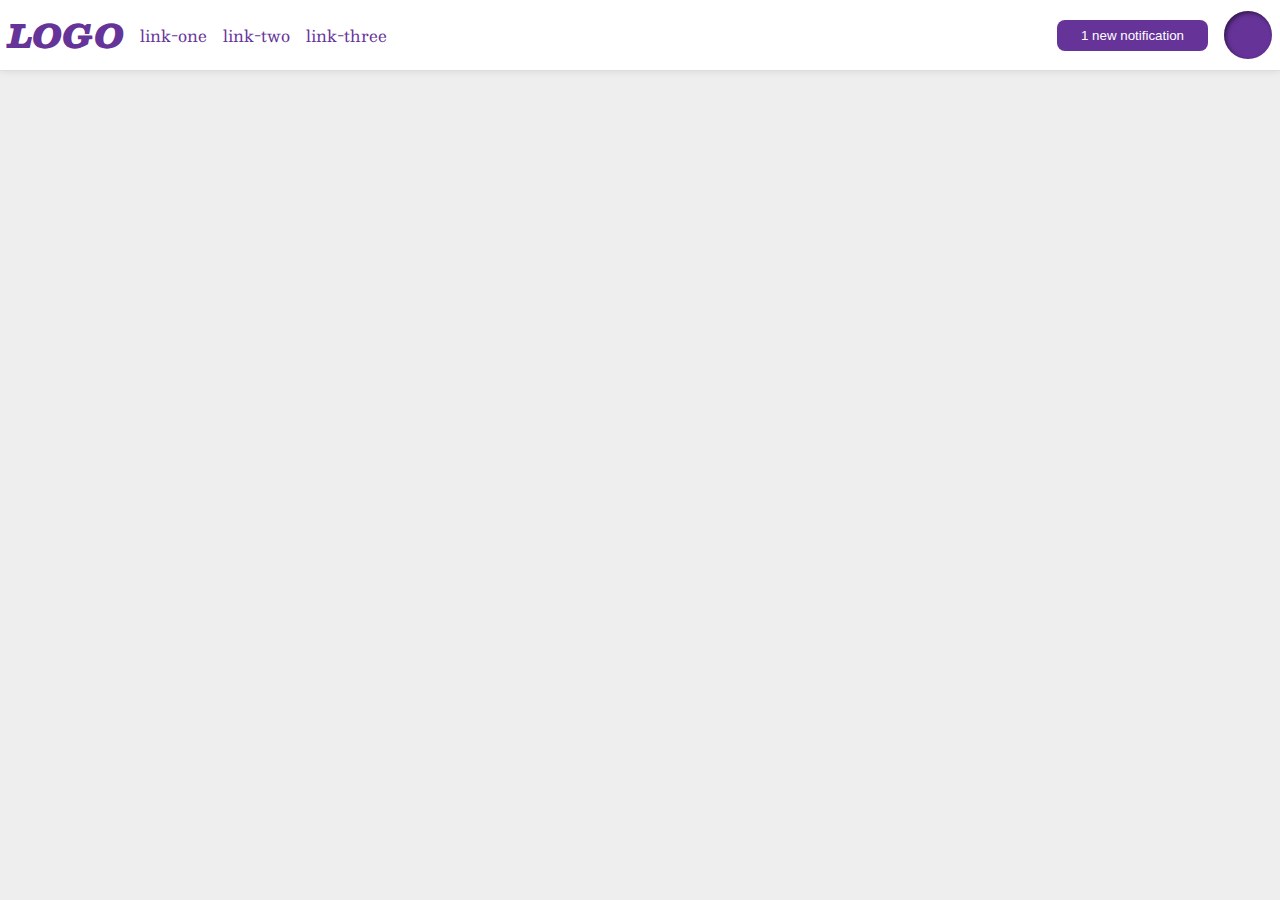
<file: flex/03-flex-header-2/index.html>
<!DOCTYPE html>
<html lang="en">
  <head>
    <meta charset="UTF-8" />
    <meta http-equiv="X-UA-Compatible" content="IE=edge" />
    <meta name="viewport" content="width=device-width, initial-scale=1.0" />
    <title>Flex Header 2</title>
    <link rel="stylesheet" href="style.css" />
  </head>
  <body>
    <div class="header">
      <div class="left">
        <div class="logo">LOGO</div>
        <ul class="links">
          <li><a href="google.com">link-one</a></li>
          <li><a href="google.com">link-two</a></li>
          <li><a href="google.com">link-three</a></li>
        </ul>
      </div>
      <div class="right">
        <button class="notifications">1 new notification</button>
        <div class="profile-image"></div>
      </div>
    </div>
  </body>
</html>
</file>
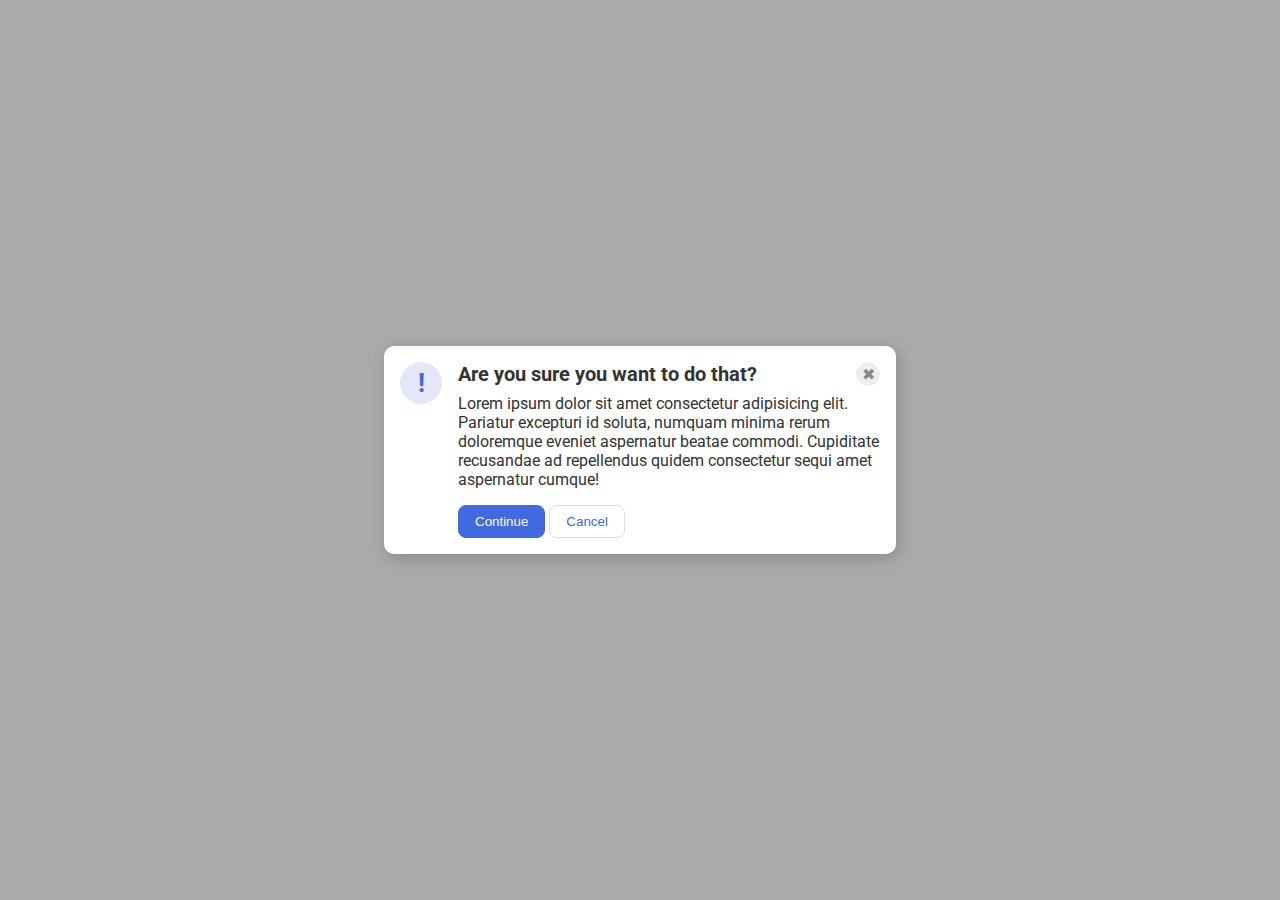
<file: flex/05-flex-modal/index.html>
<!DOCTYPE html>
<html lang="en">
  <head>
    <meta charset="UTF-8" />
    <meta http-equiv="X-UA-Compatible" content="IE=edge" />
    <meta name="viewport" content="width=device-width, initial-scale=1.0" />
    <link rel="stylesheet" href="style.css" />
    <title>Modal</title>
  </head>
  <body>
    <div class="modal">
      <div class="icon">!</div>
      <div class="content">
        <div class="header-wrapper">
          <div class="header">Are you sure you want to do that?</div>
          <button class="close-button">✖</button>
        </div>
        <div class="text">
          Lorem ipsum dolor sit amet consectetur adipisicing elit. Pariatur
          excepturi id soluta, numquam minima rerum doloremque eveniet
          aspernatur beatae commodi. Cupiditate recusandae ad repellendus quidem
          consectetur sequi amet aspernatur cumque!
        </div>
        <button class="continue">Continue</button>
        <button class="cancel">Cancel</button>
      </div>
    </div>
  </body>
</html>
</file>
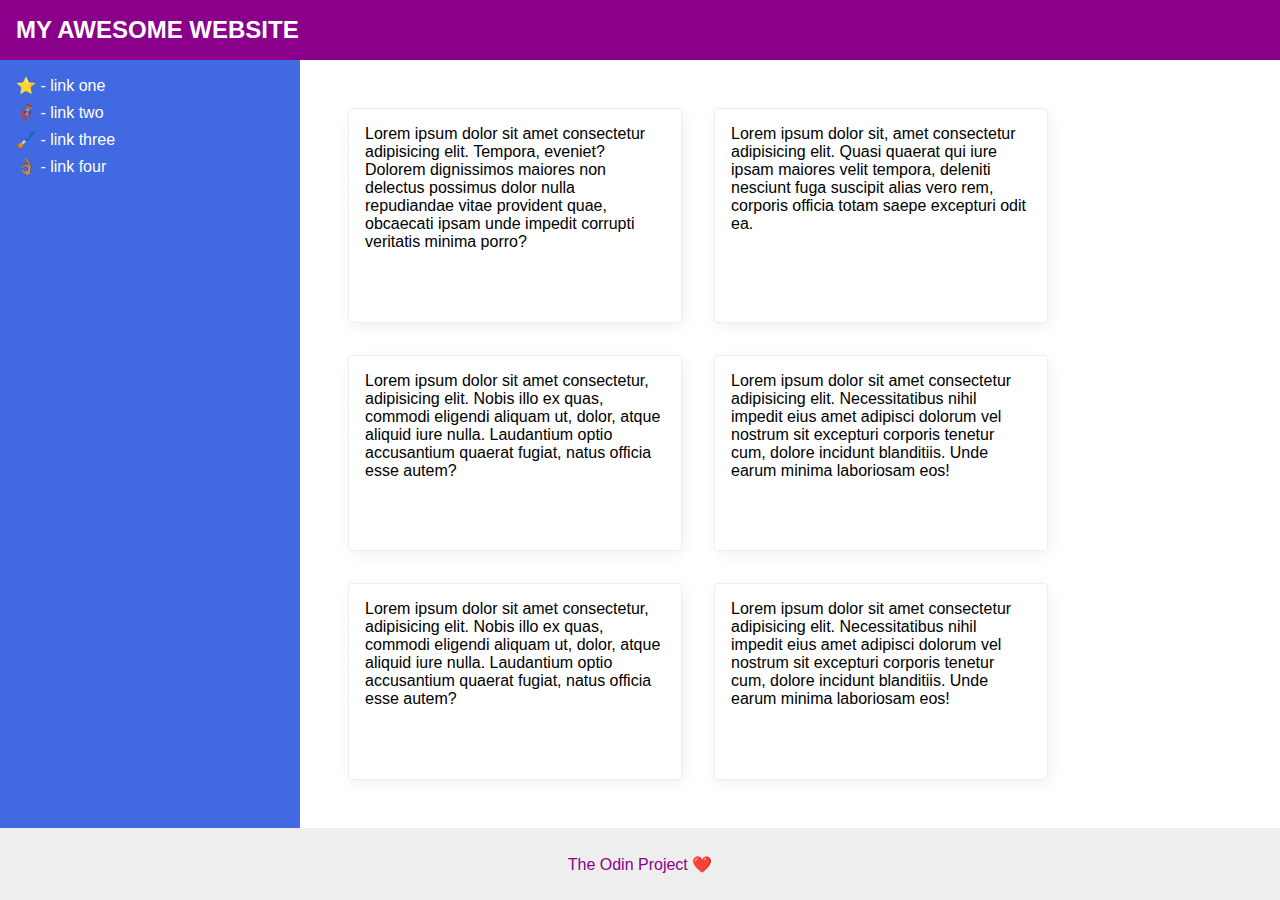
<file: flex/07-flex-layout-2/index.html>
<!DOCTYPE html>
<html lang="en">
  <head>
    <meta charset="UTF-8" />
    <meta http-equiv="X-UA-Compatible" content="IE=edge" />
    <meta name="viewport" content="width=device-width, initial-scale=1.0" />
    <title>The Holy Grail</title>
    <link rel="stylesheet" href="style.css" />
  </head>
  <body>
    <div class="header">MY AWESOME WEBSITE</div>

    <div class="main">
      <div class="sidebar">
        <ul>
          <li><a href="#">⭐ - link one</a></li>
          <li><a href="#">🦸🏽‍♂️ - link two</a></li>
          <li><a href="#">🖌️ - link three</a></li>
          <li><a href="#">👌🏽 - link four</a></li>
        </ul>
      </div>

      <div class="content">
        <div class="card">
          Lorem ipsum dolor sit amet consectetur adipisicing elit. Tempora,
          eveniet? Dolorem dignissimos maiores non delectus possimus dolor nulla
          repudiandae vitae provident quae, obcaecati ipsam unde impedit
          corrupti veritatis minima porro?
        </div>

        <div class="card">
          Lorem ipsum dolor sit, amet consectetur adipisicing elit. Quasi
          quaerat qui iure ipsam maiores velit tempora, deleniti nesciunt fuga
          suscipit alias vero rem, corporis officia totam saepe excepturi odit
          ea.
        </div>

        <div class="card">
          Lorem ipsum dolor sit amet consectetur, adipisicing elit. Nobis illo
          ex quas, commodi eligendi aliquam ut, dolor, atque aliquid iure nulla.
          Laudantium optio accusantium quaerat fugiat, natus officia esse autem?
        </div>

        <div class="card">
          Lorem ipsum dolor sit amet consectetur adipisicing elit.
          Necessitatibus nihil impedit eius amet adipisci dolorum vel nostrum
          sit excepturi corporis tenetur cum, dolore incidunt blanditiis. Unde
          earum minima laboriosam eos!
        </div>

        <div class="card">
          Lorem ipsum dolor sit amet consectetur, adipisicing elit. Nobis illo
          ex quas, commodi eligendi aliquam ut, dolor, atque aliquid iure nulla.
          Laudantium optio accusantium quaerat fugiat, natus officia esse autem?
        </div>

        <div class="card">
          Lorem ipsum dolor sit amet consectetur adipisicing elit.
          Necessitatibus nihil impedit eius amet adipisci dolorum vel nostrum
          sit excepturi corporis tenetur cum, dolore incidunt blanditiis. Unde
          earum minima laboriosam eos!
        </div>
      </div>
    </div>

    <div class="footer">The Odin Project ❤️</div>
  </body>
</html>
</file>
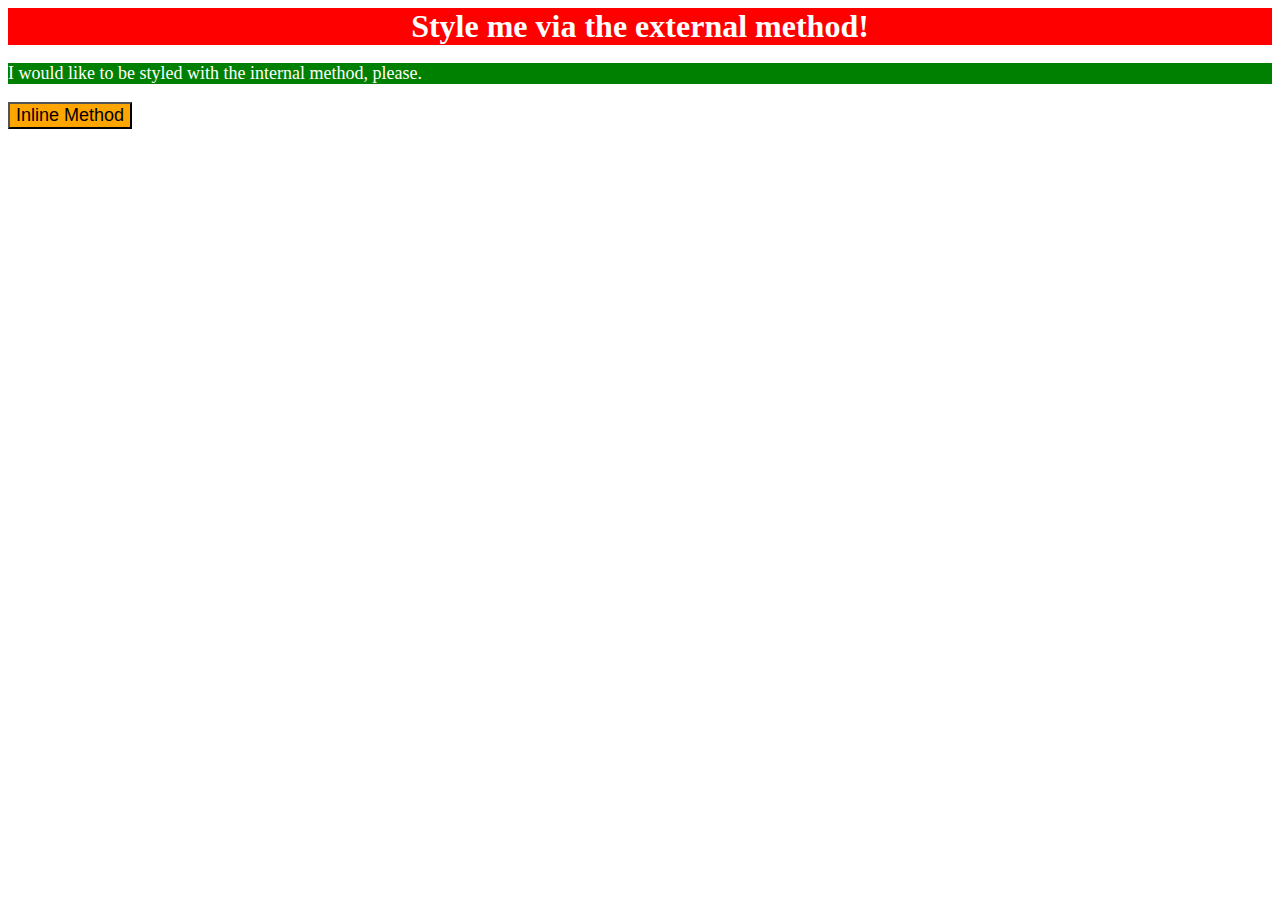
<file: foundations/01-css-methods/index.html>
<!DOCTYPE html>
<html lang="en">
  <head>
    <meta charset="UTF-8" />
    <meta http-equiv="X-UA-Compatible" content="IE=edge" />
    <meta name="viewport" content="width=device-width, initial-scale=1.0" />
    <link rel="stylesheet" href="style.css" />
    <title>Methods for Adding CSS</title>
    <style>
      p {
        background: green;
        color: white;
        font-size: 18px;
      }
    </style>
  </head>
  <body>
    <div>Style me via the external method!</div>
    <p>I would like to be styled with the internal method, please.</p>
    <button style="background: orange; font-size: 18px">Inline Method</button>
  </body>
</html>
</file>
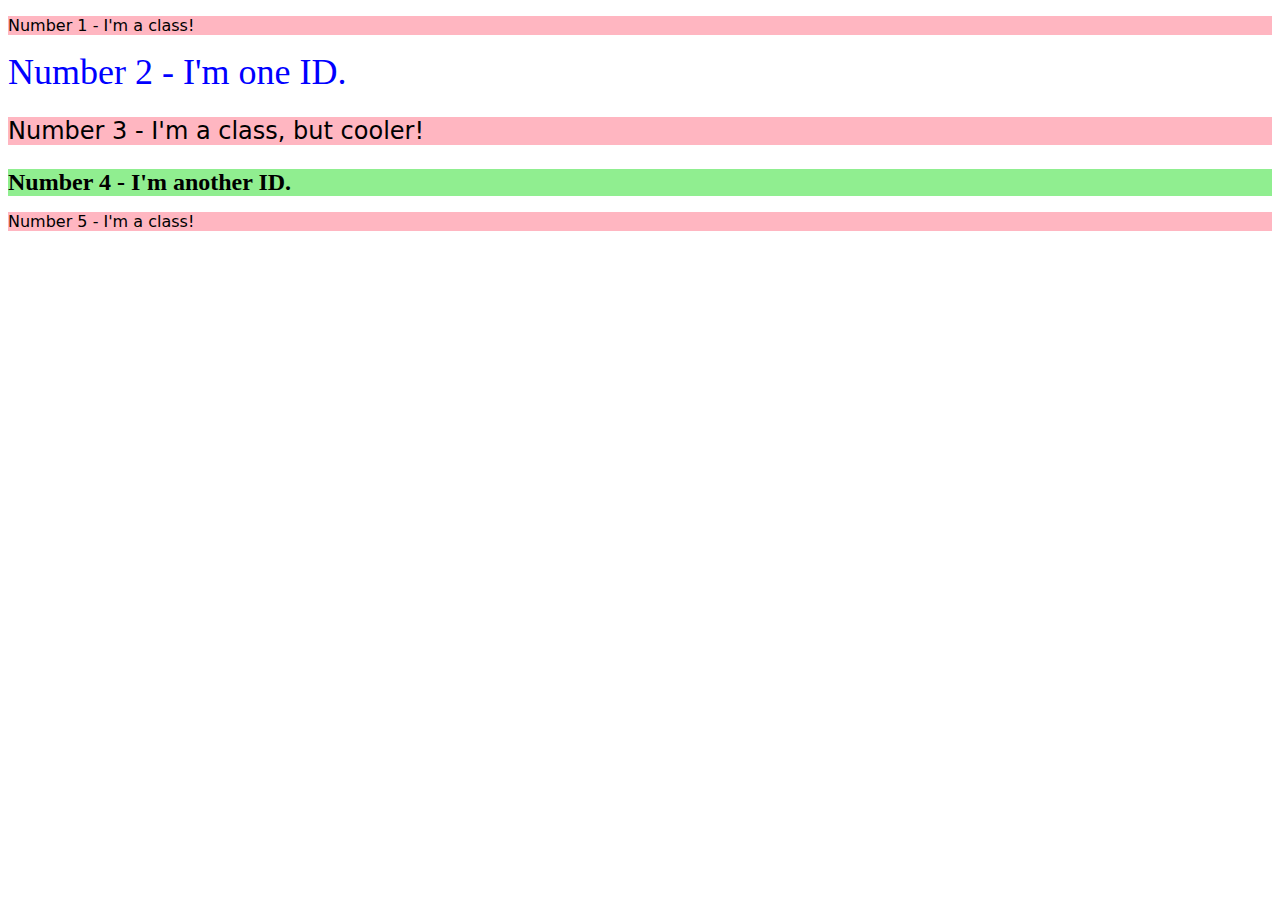
<file: foundations/02-class-id-selectors/index.html>
<!DOCTYPE html>
<html lang="en">
  <head>
    <meta charset="UTF-8" />
    <meta http-equiv="X-UA-Compatible" content="IE=edge" />
    <meta name="viewport" content="width=device-width, initial-scale=1.0" />
    <title>Class and ID Selectors</title>
    <link rel="stylesheet" href="style.css" />
  </head>
  <body>
    <p class="odd">Number 1 - I'm a class!</p>
    <div id="two">Number 2 - I'm one ID.</div>
    <p class="odd bigger-font-size">Number 3 - I'm a class, but cooler!</p>
    <div id="four" class="bigger-font-size">Number 4 - I'm another ID.</div>
    <p class="odd">Number 5 - I'm a class!</p>
  </body>
</html>
</file>
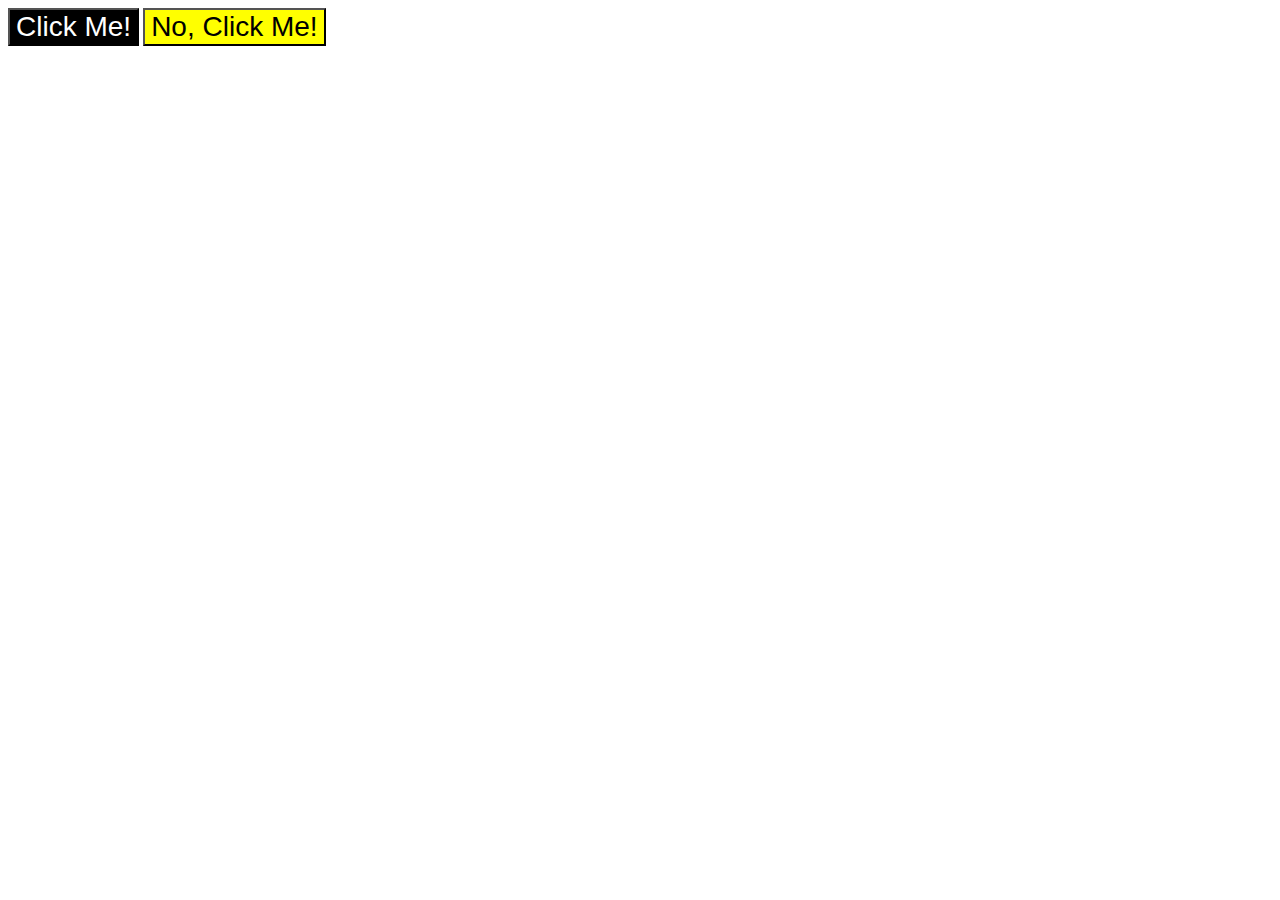
<file: foundations/03-grouping-selectors/index.html>
<!DOCTYPE html>
<html lang="en">
  <head>
    <meta charset="UTF-8" />
    <meta http-equiv="X-UA-Compatible" content="IE=edge" />
    <meta name="viewport" content="width=device-width, initial-scale=1.0" />
    <title>Grouping Selectors</title>
    <link rel="stylesheet" href="style.css" />
  </head>
  <body>
    <button class="both first">Click Me!</button>
    <button class="both second">No, Click Me!</button>
  </body>
</html>
</file>
<file: flex/03-flex-header-2/style.css>
/* this is some magical font-importing.  
you'll learn about it later. */
@import url('https://fonts.googleapis.com/css2?family=Besley:ital,wght@0,400;1,900&display=swap');

body {
  margin: 0;
  background: #eee;
  font-family: Besley, serif;
}

.header {
  background: white;
  border-bottom: 1px solid #ddd;
  box-shadow: 0 0 8px rgba(0, 0, 0, 0.1);
  display: flex;
  justify-content: space-between;
  padding: 8px;
}

.profile-image {
  background: rebeccapurple;
  box-shadow: inset 2px 2px 4px rgba(0, 0, 0, 0.5);
  border-radius: 50%;
  width: 48px;
  height: 48px;
}

.logo {
  color: rebeccapurple;
  font-size: 32px;
  font-weight: 900;
  font-style: italic;
}

button {
  border: none;
  border-radius: 8px;
  background: rebeccapurple;
  color: white;
  padding: 8px 24px;
}

a {
  /* this removes the line under our links */
  text-decoration: none;
  color: rebeccapurple;
}

ul {
  list-style-type: none;
  display: flex;
  margin: 0;
  padding: 0;
  gap: 1rem;
  margin-right: auto;
}

.left,
.right {
  display: flex;
  gap: 1rem;
  align-items: center;
}
</file>
<file: flex/05-flex-modal/style.css>
@import url('https://fonts.googleapis.com/css2?family=Roboto:wght@400;700&display=swap');

html,
body {
  height: 100%;
}

body {
  font-family: Roboto, sans-serif;
  margin: 0;
  background: #aaa;
  color: #333;
  /* I'll give you this one for free lol */
  display: flex;
  align-items: center;
  justify-content: center;
}

.modal {
  background: white;
  width: 480px;
  border-radius: 10px;
  box-shadow: 2px 4px 16px rgba(0, 0, 0, 0.2);
  padding: 16px;
  display: flex;
}

.icon {
  color: royalblue;
  font-size: 26px;
  font-weight: 700;
  background: lavender;
  width: 42px;
  height: 42px;
  border-radius: 50%;
  display: flex;
  flex-shrink: 0;
  align-items: center;
  justify-content: center;
}

.close-button {
  background: #eee;
  border-radius: 50%;
  color: #888;
  font-weight: 400;
  font-size: 16px;
  height: 24px;
  width: 24px;
  display: flex;
  align-items: center;
  justify-content: center;
  border: 1px solid #eee;
  padding: 0;
}

button {
  cursor: pointer;
  padding: 8px 16px;
  border-radius: 8px;
}

button.continue {
  background: royalblue;
  border: 1px solid royalblue;
  color: white;
}

button.cancel {
  background: white;
  border: 1px solid #ddd;
  color: royalblue;
}

.content {
  margin-left: 16px;
}

.header-wrapper {
  display: flex;
  justify-content: space-between;
  margin-bottom: 8px;
}

.header {
  font-size: 20px;
  font-weight: bold;
}

.text {
  margin-bottom: 16px;
}
</file>
<file: flex/07-flex-layout-2/style.css>
body {
  font-family: -apple-system, BlinkMacSystemFont, 'Segoe UI', Roboto, Oxygen,
    Ubuntu, Cantarell, 'Open Sans', 'Helvetica Neue', sans-serif;
  margin: 0;
  min-height: 100vh;
  display: flex;
  flex-direction: column;
}

.header {
  padding: 16px;
  background: darkmagenta;
  color: white;
  font-weight: bold;
  font-size: 24px;
}

.footer {
  height: 72px;
  background: #eee;
  color: darkmagenta;
}

.sidebar {
  width: 300px;
  background: royalblue;
  box-sizing: border-box;
  flex-shrink: 0;
}

.card {
  border: 1px solid #eee;
  box-shadow: 2px 4px 16px rgba(0, 0, 0, 0.06);
  border-radius: 4px;

  width: 300px;
  padding: 16px;
  margin: 16px;
}

.main {
  display: flex;
  flex: 1;
}

ul {
  list-style: none;
  margin: 0;
  padding: 16px;
  display: flex;
  flex-direction: column;
  gap: 8px;
}

li a {
  text-decoration: none;
  color: #fff;
}

.content {
  display: flex;
  flex-wrap: wrap;
  padding: 32px;
}

.footer {
  display: flex;
  align-items: center;
  justify-content: center;
}
</file>
<file: foundations/01-css-methods/style.css>
div {
  background-color: red;
  color: white;
  font-size: 32px;
  text-align: center;
  font-weight: 700;
}
</file>
<file: foundations/02-class-id-selectors/style.css>
.odd {
  background: #ffb6c1;
  font-family: 'Verdana', 'DejaVu Sans', sans-serif;
}

#two {
  color: #0000ff;
  font-size: 36px;
}

.bigger-font-size {
  font-size: 24px;
}

#four {
  background: #90ee90;
  font-weight: bold;
}
</file>
<file: foundations/03-grouping-selectors/style.css>
.first {
  background-color: black;
  color: #fff;
}

.second {
  background-color: yellow;
}

.both {
  font-size: 28px;
  font-family: 'Helvetica', 'TimesNew Roman', sans-serif;
}
</file>
